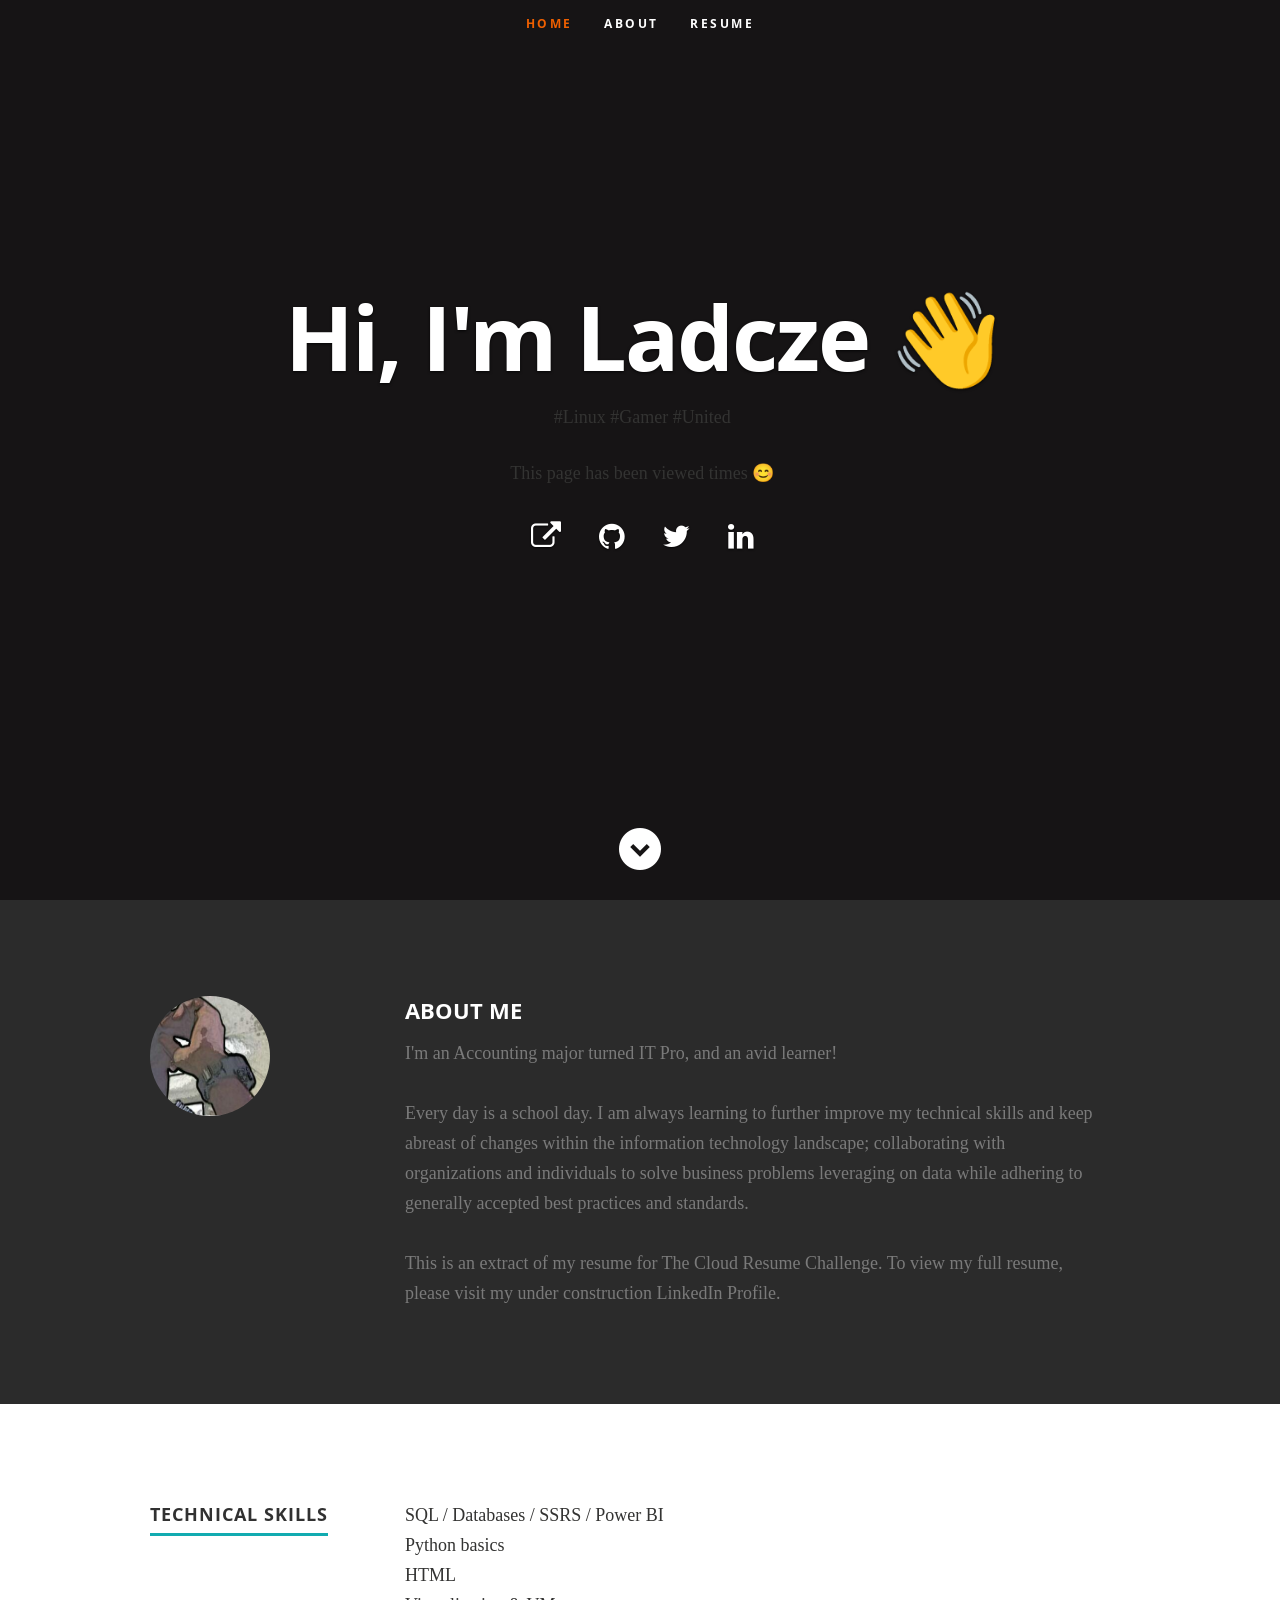
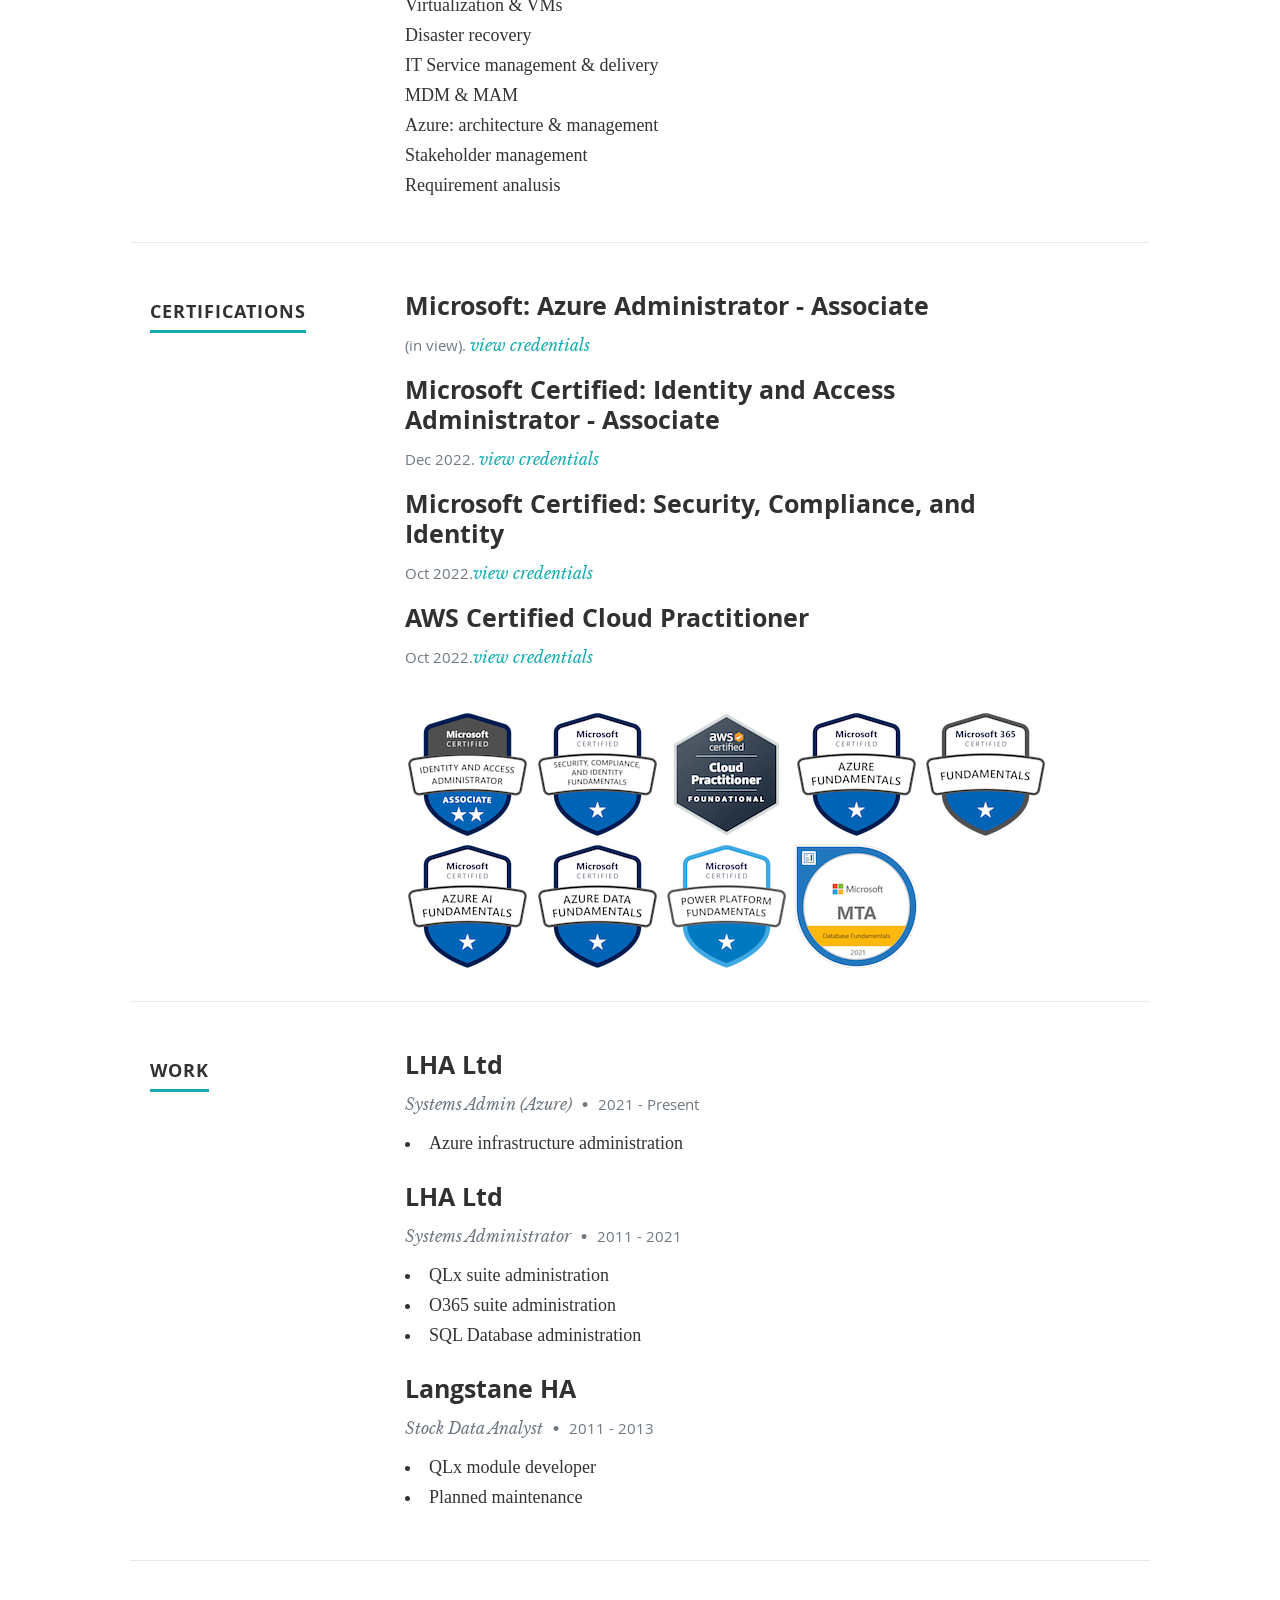
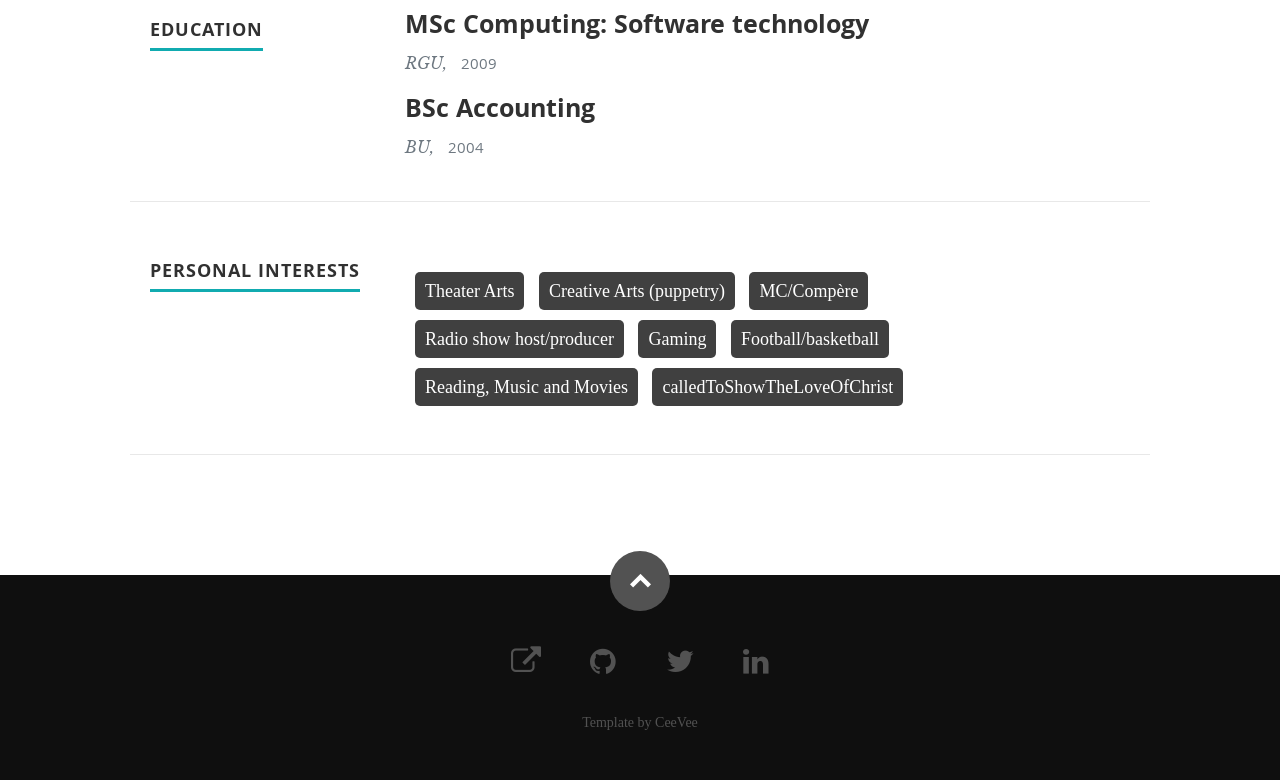
<file: frontend/index.html>
<!DOCTYPE html>
<!--[if lt IE 8 ]><html class="no-js ie ie7" lang="en"> <![endif]-->
<!--[if IE 8 ]><html class="no-js ie ie8" lang="en"> <![endif]-->
<!--[if (gte IE 8)|!(IE)]><!--><html class="no-js" lang="en"> <!--<![endif]-->
<head>

   <!--- Basic Page Needs
   ================================================== -->
   <meta charset="utf-8">
	<title>Ladcze's Resume</title>
	<meta name="description" content="">
	<meta name="author" content="">

   <!-- Mobile Specific Metas
   ================================================== -->
	<meta name="viewport" content="width=device-width, initial-scale=1, maximum-scale=1">

	<!-- CSS
    ================================================== -->
   <link rel="stylesheet" href="css/default.css">
	<link rel="stylesheet" href="css/layout.css">
   <link rel="stylesheet" href="css/media-queries.css">
   <link rel="stylesheet" href="css/magnific-popup.css">

   <!-- Script
   ================================================== -->
   <script src="js/modernizr.js"></script>
   <script src="main.js"></script>

   <!-- Favicons
	================================================== -->
	<link rel="shortcut icon" href="favicon.png" >

</head>

<body>

   <!-- Header
   ================================================== -->
   <header id="home">

      <nav id="nav-wrap">

         <a class="mobile-btn" href="#nav-wrap" title="Show navigation">Show navigation</a>
	      <a class="mobile-btn" href="#" title="Hide navigation">Hide navigation</a>

         <ul id="nav" class="nav">
            <li class="current"><a class="smoothscroll" href="#home">Home</a></li>
            <li><a class="smoothscroll" href="#about">About</a></li>
	         <li><a class="smoothscroll" href="#resume">Resume</a></li>
         </ul> <!-- end #nav -->

      </nav> <!-- end #nav-wrap -->

      <div class="row banner">
         <div class="banner-text">
            <h1 class="responsive-headline">Hi, I'm Ladcze &#128075</h1>
            <p class="job-name mb-0">#Linux #Gamer #United</p>
            
            <p>This page has been viewed <a id="counter"></a> times &#128522 </p> 
            <ul class="social">
               <li><a href="https://ladcze.click"><i class="fa fa-external-link"></i></a></li>
               <li><a href="https://github.com/ladcze/azure-cloud-resume"><i class="fa fa-github"></i></a></li>
               <li><a href="https://twitter.com/ladcze"><i class="fa fa-twitter"></i></a></li>
               <li><a href="https://linkedin.com/in/ladcze"><i class="fa fa-linkedin"></i></a></li>
              <!-- <li><a href="https://instagram.com/"><i class="fa fa-instagram"></i></a></li>
               <li><a href="https://youtube.com/"><i class="fa fa-youtube"></i></a></li> -->
               
            </ul>
         </div>
      </div>

      <p class="scrolldown">
         <a class="smoothscroll" href="#about"><i class="icon-down-circle"></i></a>
      </p>

   </header> <!-- Header End -->


   <!-- About Section
   ================================================== -->
   <section id="about">

      <div class="row">

         <div class="three columns">

            <img class="profile-pic"  src="images/me.png" alt="" />

         </div>

         <div class="nine columns main-col">

            <h2>ABOUT ME</h2>

            <p>  I'm an Accounting major turned IT Pro, and an avid learner!
            <br> 
            <p> Every day is a school day. I am always learning to further improve my technical skills and keep abreast of changes within the information technology landscape; collaborating with organizations and individuals to solve business problems leveraging on data while adhering to generally accepted best practices and standards.
            <br>
            <p> This is an extract of my resume for The Cloud Resume Challenge. To view my full resume, please visit my under construction LinkedIn Profile.  
            </div> <!-- end .main-col -->
      </div>
   </section> <!-- About Section End-->


   <!-- Resume Section
   ================================================== -->
   <section id="resume">

<!-- Technical skills -->
      <div class="row education">

         <div class="three columns header-col">
            <h1><span>Technical Skills</span></h1>
         </div>

         <div class="nine columns main-col">

            <div class="row item">
               <div class="twelve columns">
                       <ul>
                        <li>SQL / Databases / SSRS / Power BI </li>
          					<li>Python basics </li>
         					<li>HTML</li>
          					<li>Virtualization & VMs </li>
         					<li>Disaster recovery </li>
         					<li>IT Service management & delivery </li>
          					<li>MDM & MAM</li>
          					<li>Azure: architecture & management </li>
          					<li>Stakeholder management </li>
          					<li>Requirement analusis </li>
          					</ul> 
               </div>
            </div> <!-- item end -->
         </div> <!-- main-col end -->
      </div> <!-- End Tech skills -->


<!-- Certifications -->
      <div class="row education">

         <div class="three columns header-col">
            <h1><span>Certifications</span></h1>
         </div>

         <div class="nine columns main-col">
            <div class="row item">
               <div class="twelve columns">
                  <h3>Microsoft: Azure Administrator - Associate</h3>
                  <p class="info"><em class="date">(in view).</em> <a href="https://www.credly.com/badges">view credentials</a></p>
               </div>
            </div> <!-- item end -->

            <div class="row item">
               <div class="twelve columns">
                  <h3>Microsoft Certified: Identity and Access Administrator - Associate</h3>
                  <p class="info"><em class="date">Dec 2022.</em> <a href="https://www.credly.com/badges/7c738f99-0f61-41a0-9105-2d678d7f0965/public_url">view credentials</a></p>
               </div>
            </div> <!-- item end -->

            <div class="row item">
               <div class="twelve columns">
                  <h3>Microsoft Certified: Security, Compliance, and Identity</h3>
                  <p class="info"><em class="date">Oct 2022.</em><a href="https://www.credly.com/badges/2fd1d959-5e57-4a53-86ec-54fb3fcf7940/public_url">view credentials</a></p>
                  </div>
            </div> <!-- item end -->

            <div class="row item">
               <div class="twelve columns">
                  <h3>AWS Certified Cloud Practitioner</h3>
                  <p class="info"><em class="date">Oct 2022.</em><a href="https://www.credly.com/badges/2fd1d959-5e57-4a53-86ec-54fb3fcf7940/public_url">view credentials</a></p>
               </div>
            </div> <!-- item end -->
<br>
            <div class="row item">
               <div class="twelve columns">
               <img src="images/microsoft-certified-identity-and-access-administrator-associate.png">	<img src="images/microsoft-certified-security-compliance-and-identity-fundamentals.png">	<img src="images/aws-certified-cloud-practitioner.png">	<img src="images/microsoft-certified-azure-fundamentals.png"> 	<img src="images/microsoft-365-certified-fundamentals.png">	<img src="images/microsoft-certified-azure-ai-fundamentals.png">	<img src="images/microsoft-certified-azure-data-fundamentals.png">	<img src="images/microsoft-certified-power-platform-fundamentals.png">	<img src="images/mta-database-fundamentals-certified-2021.png">		
               </div>
               </div>
         </div> <!-- main-col end -->
      </div> <!-- End Certifications -->
    

      <!-- Work-->
      <div class="row work">

         <div class="three columns header-col">
            <h1><span>Work</span></h1>
         </div>

         <div class="nine columns main-col">

            <div class="row item">
               <div class="twelve columns">
                  <h3>LHA Ltd</h3>
                  <p class="info">Systems Admin (Azure) <span>&bull;</span> <em class="date">2021 - Present</em></p> 
                  <li>Azure infrastructure administration</li>
                  </p>
               </div>
            </div> <!-- item end -->

            <div class="row item">
               <div class="twelve columns">
                  <h3>LHA Ltd</h3>
                  <p class="info">Systems Administrator <span>&bull;</span> <em class="date">2011 - 2021</em></p>
                  <li>QLx suite administration</li>
                  <li>O365 suite administration</li>
                  <li>SQL Database administration</li>
                  </p>
               </div>
            </div> <!-- item end -->

            <div class="row item">
               <div class="twelve columns">
                  <h3>Langstane HA</h3>
                  <p class="info">Stock Data Analyst <span>&bull;</span> <em class="date">2011 - 2013</em></p>
                  <li>QLx module developer</li>
                  <li>Planned maintenance</li>
                  </p>
               </div>
            </div> <!-- item end -->
            </div> <!-- main-col end -->
      </div> <!-- End Work -->
 

      <!-- Education -->
      <div class="row education">

         <div class="three columns header-col">
            <h1><span>Education</span></h1>
         </div>

         <div class="nine columns main-col">

            <div class="row item">
               <div class="twelve columns">
               <h3>MSc Computing: Software technology</h3>
               <p class="info">RGU,<span></span> <em class="date">2009</em></p>
               </div>
            </div> <!-- item end -->

            <div class="row item">
               <div class="twelve columns">
               <h3>BSc Accounting</h3>
               <p class="info">BU,<span></span> <em class="date">2004</em></p>
               </div>

            </div> <!-- item end -->
         </div> <!-- main-col end -->
      </div> <!-- End Education -->


<!-- Personal Interests -->
      <div class="row education">
         <div class="three columns header-col">
            <h1><span>Personal Interests</span></h1>
         </div>
         <div class="nine columns main-col">
         <div class="row item">
<ul>
<style>
body
{
-webkit-font-smoothing:antialiased;
color:#333332;
font-family:Lora, serif;
font-size:18px;
font-weight:400;
line-height:1.4;
text-rendering:optimizeLegibility;
}

.skill-set li:hover
{
background:#3498db;
}

.skill-set li
{
background:rgba(0,0,0,.75);
border-radius:5px;
color:#FFF;
display:inline-block;
list-style:none;
margin:10px 10px 0 0;
padding:10px;
text-align:right;
}
</style>

<section>
<ul class="skill-set">
<li>Theater Arts</li>
<li>Creative Arts (puppetry)</li>
<li>MC/Compère</li>
<li>Radio show host/producer</li>
<li>Gaming</li>
<li>Football/basketball</li>
<li>Reading, Music and Movies</li>
<li>calledToShowTheLoveOfChrist</li>
</ul>
</section>
               </div>
            </div> <!-- item end -->
          </div> <!-- main-col end -->
      </div> <!-- Personal Interests -->
   </section> 
<!-- Resume Section End-->

   <!-- footer -->
   <footer>
      <div class="row">
         <div class="twelve columns">
            <ul class="social-links">
               <li><a href="https://ladcze.click"><i class="fa fa-external-link"></i></a></li>
               <li><a href="https://github.com/ladcze/azure-cloud-resume"><i class="fa fa-github"></i></a></li>
               <li><a href="https://twitter.com/ladcze"><i class="fa fa-twitter"></i></a></li>
               <li><a href="https://linkedin.com/in/ladcze"><i class="fa fa-linkedin"></i></a></li>
              <!-- <li><a href="https://instagram.com/"><i class="fa fa-instagram"></i></a></li>
               <li><a href="https://youtube.com/"><i class="fa fa-youtube"></i></a></li> -->
            </ul>

            <ul class="copyright">
               <a href="https://www.styleshout.com/free-templates/ceevee/"> Template by CeeVee </a>
            </ul>
         </div>
         <div id="go-top"><a class="smoothscroll" title="Back to Top" href="#home"><i class="icon-up-open"></i></a></div>
      </div>
   </footer> <!-- Footer End-->

   <!-- Java Script -->
   <script src="http://ajax.googleapis.com/ajax/libs/jquery/1.10.2/jquery.min.js"></script>
   <script>window.jQuery || document.write('<script src="js/jquery-1.10.2.min.js"><\/script>')</script>
   <script type="text/javascript" src="js/jquery-migrate-1.2.1.min.js"></script>

   <script src="js/jquery.flexslider.js"></script>
   <script src="js/waypoints.js"></script>
   <script src="js/jquery.fittext.js"></script>
   <script src="js/magnific-popup.js"></script>
   <script src="js/init.js"></script>

</body>

</html>
</file>
<file: frontend/css/default.css>
/*
=====================================================================
*   Ceevee v1.0 Default Stylesheet
*   url: styleshout.com
*   03-17-2014
=====================================================================

TOC:
a. Webfonts and Icon fonts
b. Reset
c. Default Styles
   1. Basic
   2. Typography
   3. Links
   4. Images
   5. Buttons
   6. Forms
d. Grid
e. Others
   1. Clearing
   2. Misc

=====================================================================  */

/* ------------------------------------------------------------------ */
/* a. Webfonts and Icon fonts
 ------------------------------------------------------------------ */

@import url("fonts.css");
@import url("fontello/css/fontello.css");
@import url("font-awesome/css/font-awesome.min.css");

/* ------------------------------------------------------------------
/* b. Reset
      Adapted from:
      Normalize.css - https://github.com/necolas/normalize.css/
      HTML5 Doctor Reset - html5doctor.com/html-5-reset-stylesheet/
/* ------------------------------------------------------------------ */

html, body, div, span, object, iframe,
h1, h2, h3, h4, h5, h6, p, blockquote, pre,
abbr, address, cite, code,
del, dfn, em, img, ins, kbd, q, samp,
small, strong, sub, sup, var,
b, i,
dl, dt, dd, ol, ul, li,
fieldset, form, label, legend,
table, caption, tbody, tfoot, thead, tr, th, td,
article, aside, canvas, details, figcaption, figure,
footer, header, hgroup, menu, nav, section, summary,
time, mark, audio, video {
   margin: 0;
   padding: 0;
   border: 0;
   outline: 0;
   font-size: 100%;
   vertical-align: baseline;
   background: transparent;
}

article,aside,details,figcaption,figure,
footer,header,hgroup,menu,nav,section {
   display: block;
}

audio,
canvas,
video {
   display: inline-block;
}

audio:not([controls]) {
   display: none;
   height: 0;
}

[hidden] { display: none; }

code, kbd, pre, samp {
   font-family: monospace, serif;
   font-size: 1em;
}

pre {
   white-space: pre;
   white-space: pre-wrap;
   word-wrap: break-word;
}

blockquote, q { quotes: &#8220 &#8220; }

blockquote:before, blockquote:after,
q:before, q:after {
   content: '';
   content: none;
}

ins {
   background-color: #ff9;
   color: #000;
   text-decoration: none;
}

mark {
   background-color: #A7F4F6;
   color: #555;
}

del { text-decoration: line-through; }

abbr[title], dfn[title] {
   border-bottom: 1px dotted;
   cursor: help;
}

table {
   border-collapse: collapse;
   border-spacing: 0;
}


/* ------------------------------------------------------------------ */
/* c. Default and Basic Styles
      Adapted from:
      Skeleton CSS Framework - http://www.getskeleton.com/
      Typeplate Typographic Starter Kit - http://typeplate.com/
/* ------------------------------------------------------------------ */

/*  1. Basic  ------------------------------------------------------- */

*,
*:before,
*:after {
   -moz-box-sizing: border-box;
   -webkit-box-sizing: border-box;
   box-sizing: border-box;
}

html {
   font-size: 62.5%;
   -webkit-font-smoothing: antialiased;
}

body {
   background: #fff;
   font-family: 'opensans-regular', sans-serif;
   font-weight: normal;
   font-size: 15px;
   line-height: 30px;
	color: #838C95;

   -webkit-font-smoothing: antialiased; /* Fix for webkit rendering */
	-webkit-text-size-adjust: 100%;
}

/*  2. Typography
       Vertical rhythm with leading derived from 6
--------------------------------------------------------------------- */

h1, h2, h3, h4, h5, h6 {
   color: #313131;
	font-family: 'opensans-bold', sans-serif;
   font-weight: normal;
}
h1 a, h2 a, h3 a, h4 a, h5 a, h6 a { font-weight: inherit; }
h1 { font-size: 38px; line-height: 42px; margin-bottom: 12px; letter-spacing: -1px; }
h2 { font-size: 28px; line-height: 36px; margin-bottom: 6px; }
h3 { font-size: 22px; line-height: 30px; margin-bottom: 12px; }
h4 { font-size: 20px; line-height: 30px; margin-bottom: 6px; }
h5 { font-size: 18px; line-height: 30px; }
h6 { font-size: 14px; line-height: 30px; }
.subheader { }

p { margin: 0 0 30px 0; }
p img { margin: 0; }
p.lead {
   font: 19px/36px 'opensans-light', sans-serif;
   margin-bottom: 18px;
}

/* for 'em' and 'strong' tags, font-size and line-height should be same with
the body tag due to rendering problems in some browsers */
em { font: 15px/30px 'opensans-italic', sans-serif; }
strong, b { font: 15px/30px 'opensans-bold', sans-serif; }
small { font-size: 11px; line-height: inherit; }

/*	Blockquotes */
blockquote {
   margin: 30px 0px;
   padding-left: 40px;
   position: relative;
}
blockquote:before {
   content: "\201C";
   opacity: 0.45;
   font-size: 80px;
   line-height: 0px;
   margin: 0;
   font-family: arial, sans-serif;

   position: absolute;
   top:  30px;
	left: 0;
}
blockquote p {
   font-family: 'librebaskerville-italic', serif;
   padding: 0;
   font-size: 18px;
   line-height: 36px;
}
blockquote cite {
   display: block;
   font-size: 12px;
   font-style: normal;
   line-height: 18px;
}
blockquote cite:before { content: "\2014 \0020"; }
blockquote cite a,
blockquote cite a:visited { color: #8B9798; border: none }

/* ---------------------------------------------------------------------
/*  Pull Quotes Markup
/*
    <aside class="pull-quote">
		<blockquote>
			<p></p>
		</blockquote>
	 </aside>
/*
/* --------------------------------------------------------------------- */
.pull-quote {
   position: relative;
	padding: 18px 30px 18px 0px;
}
.pull-quote:before,
.pull-quote:after {
	height: 1em;
	opacity: 0.45;
	position: absolute;
	font-size: 80px;
   font-family: Arial, Sans-Serif;
}
.pull-quote:before {
	content: "\201C";
	top:  33px;
	left: 0;
}
.pull-quote:after {
	content: '\201D';
	bottom: -33px;
	right: 0;
}
.pull-quote blockquote {
   margin: 0;
}
.pull-quote blockquote:before {
   content: none;
}

/* Abbreviations */
abbr {
   font-family: 'opensans-bold', sans-serif;
	font-variant: small-caps;
	text-transform: lowercase;
   letter-spacing: .5px;
	color: gray;
}
abbr:hover { cursor: help; }

/* drop cap */
.drop-cap:first-letter {
	float: left;
	margin: 0;
	padding: 14px 6px 0 0;
	font-size: 84px;
	font-family: /* Copperplate */ 'opensans-bold', sans-serif;
   line-height: 60px;
	text-indent: 0;
	background: transparent;
	color: inherit;
}

hr { border: solid #E3E3E3; border-width: 1px 0 0; clear: both; margin: 11px 0 30px; height: 0; }


/*  3. Links  ------------------------------------------------------- */

a, a:visited {
   text-decoration: none;
   outline: 0;
   color: #11ABB0;

   -webkit-transition: color .3s ease-in-out;
   -moz-transition: color .3s ease-in-out;
   -o-transition: color .3s ease-in-out;
   transition: color .3s ease-in-out;
}
a:hover, a:focus { color: #313131; }
p a, p a:visited { line-height: inherit; }


/*  4. List  --------------------------------------------------------- */

ul, ol { margin-bottom: 24px; margin-top: 12px; }
ul { list-style: none outside; }
ol { list-style: decimal; }
ol, ul.square, ul.circle, ul.disc { margin-left: 30px; }
ul.square { list-style: square outside; }
ul.circle { list-style: circle outside; }
ul.disc { list-style: disc outside; }
ul ul, ul ol,
ol ol, ol ul { margin: 6px 0 6px 30px; }
ul ul li, ul ol li,
ol ol li, ol ul li { margin-bottom: 6px; }
li { line-height: 18px; margin-bottom: 12px; }
ul.large li { }
li p { }

/* ---------------------------------------------------------------------
/*  Stats Tab Markup

    <ul class="stats-tabs">
		<li><a href="#">[value]<b>[name]</b></a></li>
	 </ul>

    Extend this object into your markup.
/*
/* --------------------------------------------------------------------- */
.stats-tabs {
   padding: 0;
   margin: 24px 0;
}
.stats-tabs li {
	display: inline-block;
	margin: 0 10px 18px 0;
	padding: 0 10px 0 0;
	border-right: 1px solid #ccc;
}
.stats-tabs li:last-child {
	margin: 0;
	padding: 0;
	border: none;
}
.stats-tabs li a {
	display: inline-block;
	font-size: 22px;
	font-family: 'opensans-bold', sans-serif;
   border: none;
   color: #313131;
}
.stats-tabs li a:hover {
   color:#11ABB0;
}
.stats-tabs li a b {
	display: block;
	margin: 6px 0 0 0;
	font-size: 13px;
	font-family: 'opensans-regular', sans-serif;
   color: #8B9798;
}

/* definition list */
dl { margin: 12px 0; }
dt { margin: 0; color:#11ABB0; }
dd { margin: 0 0 0 20px; }

/* Lining Definition Style Markup */
.lining dt,
.lining dd {
	display: inline;
	margin: 0;
}
.lining dt + dt:before,
.lining dd + dt:before {
	content: "\A";
	white-space: pre;
}
.lining dd + dd:before {
	content: ", ";
}
.lining dd:before {
	content: ": ";
	margin-left: -0.2em;
}

/* Dictionary Definition Style Markup */
.dictionary-style dt {
	display: inline;
	counter-reset: definitions;
}
.dictionary-style dt + dt:before {
	content: ", ";
	margin-left: -0.2em;
}
.dictionary-style dd {
	display: block;
	counter-increment: definitions;
}
.dictionary-style dd:before {
	content: counter(definitions, decimal) ". ";
}

/* Pagination */
.pagination {
   margin: 36px auto;
   text-align: center;
}
.pagination ul li {
   display: inline-block;
   margin: 0;
   padding: 0;
}
.pagination .page-numbers {
   font: 15px/18px 'opensans-bold', sans-serif;
   display: inline-block;
   padding: 6px 10px;
   margin-right: 3px;
   margin-bottom: 6px;
	color: #6E757C;
	background-color: #E6E8EB;

	-webkit-transition: all 200ms ease-in-out;
	-moz-transition: all 200ms ease-in-out;
	-o-transition: all 200ms ease-in-out;
	-ms-transition: all 200ms ease-in-out;
	transition: all 200ms ease-in-out;

   -moz-border-radius: 3px;
   -webkit-border-radius: 3px;
   -khtml-border-radius: 3px;
	border-radius: 3px;
}
.pagination .page-numbers:hover {
   background: #838A91;
   color: #fff;
}
.pagination .current,
.pagination .current:hover {
   background-color: #11ABB0;
   color: #fff;
}
.pagination .inactive,
.pagination .inactive:hover {
   background-color: #E6E8EB;
	color: #A9ADB2;
}
.pagination .prev, .pagination .next {}

/*  5. Images  --------------------------------------------------------- */

img {
   max-width: 100%;
   height: auto;
}
img.pull-right { margin: 12px 0px 0px 18px; }
img.pull-left { margin: 12px 18px 0px 0px; }

/*  6. Buttons  --------------------------------------------------------- */

.button,
.button:visited,
button,
input[type="submit"],
input[type="reset"],
input[type="button"] {
   font: 16px/30px 'opensans-bold', sans-serif;
   background: #11ABB0;
   display: inline-block;
	text-decoration: none;
   letter-spacing: 0;
   color: #fff;
	padding: 12px 20px;
	margin-bottom: 18px;
   border: none;
   cursor: pointer;
   height: auto;

   -webkit-transition: all .2s ease-in-out;
	-moz-transition: all .2s ease-in-out;
	-o-transition: all .2s ease-in-out;
	-ms-transition: all .2s ease-in-out;
	transition: all .2s ease-in-out;

   -moz-border-radius: 3px;
   -webkit-border-radius: 3px;
   -khtml-border-radius: 3px;
   border-radius: 3px;
}

.button:hover,
button:hover,
input[type="submit"]:hover,
input[type="reset"]:hover,
input[type="button"]:hover {
   background: #3d4145;
   color: #fff;
}

.button:active,
button:active,
input[type="submit"]:active,
input[type="reset"]:active,
input[type="button"]:active {
   background: #3d4145;
   color: #fff;
}

.button.full-width,
button.full-width,
input[type="submit"].full-width,
input[type="reset"].full-width,
input[type="button"].full-width {
	width: 100%;
	padding-left: 0 !important;
	padding-right: 0 !important;
	text-align: center;
}

/* Fix for odd Mozilla border & padding issues */
button::-moz-focus-inner,
input::-moz-focus-inner {
    border: 0;
    padding: 0;
}


/*  7. Forms  --------------------------------------------------------- */

form { margin-bottom: 24px; }
fieldset { margin-bottom: 24px; }

input[type="text"],
input[type="password"],
input[type="email"],
textarea,
select {
   display: block;
   padding: 18px 15px;
   margin: 0 0 24px 0;
   border: 0;
   outline: none;
   vertical-align: middle;
   min-width: 225px;
	max-width: 100%;
   font-size: 15px;
   line-height: 24px;
	color: #647373;
	background: #D3D9D9;

}

/* select { padding: 0;
   width: 220px;
   } */

input[type="text"]:focus,
input[type="password"]:focus,
input[type="email"]:focus,
textarea:focus {
   color: #B3B7BC;
	background-color: #3d4145;
}

textarea { min-height: 220px; }

label,
legend {
   font: 16px/24px 'opensans-bold', sans-serif;
	margin: 12px 0;
   color: #3d4145;
   display: block;
}
label span,
legend span {
	color: #8B9798;
   font: 14px/24px 'opensans-regular', sans-serif;
}

input[type="checkbox"],
input[type="radio"] {
    font-size: 15px;
    color: #737373;
}

input[type="checkbox"] { display: inline; }

/* ------------------------------------------------------------------ */
/* d. Grid
---------------------------------------------------------------------
   gutter = 40px.
/* ------------------------------------------------------------------ */

/* default
--------------------------------------------------------------- */
.row {
   width: 96%;
   max-width: 1020px;
   margin: 0 auto;
}
/* fixed width for IE8 */
.ie .row { width: 1000px ; }

.narrow .row { max-width: 980px; }

.row .row { width: auto; max-width: none; margin: 0 -20px; }

/* row clearing */
.row:before,
.row:after {
    content: " ";
    display: table;
}
.row:after {
    clear: both;
}

.column, .columns {
   position: relative;
   padding: 0 20px;
   min-height: 1px;
   float: left;
}
.column.centered, .columns.centered  {
    float: none;
    margin: 0 auto;
}

/* removed gutters */
.row.collapsed > .column,
.row.collapsed > .columns,
.column.collapsed, .columns.collapsed  { padding: 0; }

[class*="column"] + [class*="column"]:last-child { float: right; }
[class*="column"] + [class*="column"].end { float: right; }

/* column widths */
.row .one         { width: 8.33333%; }
.row .two         { width: 16.66667%; }
.row .three       { width: 25%; }
.row .four        { width: 33.33333%; }
.row .five        { width: 41.66667%; }
.row .six         { width: 50%; }
.row .seven       { width: 58.33333%; }
.row .eight       { width: 66.66667%; }
.row .nine        { width: 75%; }
.row .ten         { width: 83.33333%; }
.row .eleven      { width: 91.66667%; }
.row .twelve      { width: 100%; }

/* Offsets */
.row .offset-1    { margin-left: 8.33333%; }
.row .offset-2    { margin-left: 16.66667%; }
.row .offset-3    { margin-left: 25%; }
.row .offset-4    { margin-left: 33.33333%; }
.row .offset-5    { margin-left: 41.66667%; }
.row .offset-6    { margin-left: 50%; }
.row .offset-7    { margin-left: 58.33333%; }
.row .offset-8    { margin-left: 66.66667%; }
.row .offset-9    { margin-left: 75%; }
.row .offset-10   { margin-left: 83.33333%; }
.row .offset-11   { margin-left: 91.66667%; }

/* Push/Pull */
.row .push-1      { left: 8.33333%; }
.row .pull-1      { right: 8.33333%; }
.row .push-2      { left: 16.66667%; 	}
.row .pull-2      { right: 16.66667%; }
.row .push-3      { left: 25%; }
.row .pull-3      { right: 25%;	}
.row .push-4      { left: 33.33333%; }
.row .pull-4      { right: 33.33333%; }
.row .push-5      { left: 41.66667%; }
.row .pull-5      { right: 41.66667%; }
.row .push-6      { left: 50%; }
.row .pull-6      { right: 50%; }
.row .push-7      { left: 58.33333%; }
.row .pull-7      { right: 58.33333%; }
.row .push-8      { left: 66.66667%; 	}
.row .pull-8      { right: 66.66667%; }
.row .push-9      { left: 75%; }
.row .pull-9      { right: 75%; }
.row .push-10     { left: 83.33333%; }
.row .pull-10     { right: 83.33333%; }
.row .push-11     { left: 91.66667%; }
.row .pull-11     { right: 91.66667%; }

/* block grids
--------------------------------------------------------------------- */
.bgrid-sixths [class*="column"]   { width: 16.66667%; }
.bgrid-quarters [class*="column"] { width: 25%; }
.bgrid-thirds [class*="column"]   { width: 33.33333%; }
.bgrid-halves [class*="column"]   { width: 50%; }

[class*="bgrid"] [class*="column"] + [class*="column"]:last-child { float: left; }

/* Left clearing for block grid columns - columns that changes width in
different screen sizes. Allows columns with different heights to align
properly.
--------------------------------------------------------------------- */
.first { clear: left; }   /* first column in default screen */
.s-first { clear: none; } /* first column in smaller screens */

/* smaller screens
--------------------------------------------------------------- */
@media only screen and (max-width: 900px) {

   /* block grids on small screens */
   .s-bgrid-sixths [class*="column"]   { width: 16.66667%; }
   .s-bgrid-quarters [class*="column"] { width: 25%; }
   .s-bgrid-thirds [class*="column"]   { width: 33.33333%; }
   .s-bgrid-halves [class*="column"]   { width: 50%; }

   /* block grids left clearing */
   .first { clear: none; }
   .s-first { clear: left; }

}

/* mobile wide/smaller tablets
--------------------------------------------------------------- */
@media only screen and (max-width: 767px) {

   .row {
	   width: 460px;
	   margin: 0 auto;
      padding: 0;
	}
   .column, .columns {
	   width: auto !important;
	   float: none;
	   margin-left: 0;
	   margin-right: 0;
      padding: 0 30px;
   }
   .row .row { width: auto; max-width: none; margin: 0 -30px; }

   [class*="column"] + [class*="column"]:last-child { float: none; }
   [class*="bgrid"] [class*="column"] + [class*="column"]:last-child { float: none; }

   /* Offsets */
   .row .offset-1    { margin-left: 0%; }
   .row .offset-2    { margin-left: 0%; }
   .row .offset-3    { margin-left: 0%; }
   .row .offset-4    { margin-left: 0%; }
   .row .offset-5    { margin-left: 0%; }
   .row .offset-6    { margin-left: 0%; }
   .row .offset-7    { margin-left: 0%; }
   .row .offset-8    { margin-left: 0%; }
   .row .offset-9    { margin-left: 0%; }
   .row .offset-10   { margin-left: 0%; }
   .row .offset-11   { margin-left: 0%; }
}

/* mobile narrow
--------------------------------------------------------------- */
@media only screen and (max-width: 460px) {

   .row { width: auto; }

}

/* larger screens
--------------------------------------------------------------- */
@media screen and (min-width: 1200px) {

   .wide .row { max-width: 1180px; }

}

/* ------------------------------------------------------------------ */
/* e. Others
/* ------------------------------------------------------------------ */

/*  1. Clearing
    (http://nicolasgallagher.com/micro-clearfix-hack/
--------------------------------------------------------------------- */

.cf:before,
.cf:after {
    content: " ";
    display: table;
}
.cf:after {
    clear: both;
}

/*  2. Misc -------------------------------------------------------- */

.remove-bottom { margin-bottom: 0 !important; }
.half-bottom { margin-bottom: 12px !important; }
.add-bottom { margin-bottom: 24px !important; }
.no-border { border: none; }

.text-center  { text-align: center !important; }
.text-left    { text-align: left !important; }
.text-right   { text-align: right !important; }
.pull-left    { float: left !important; }
.pull-right   { float: right !important; }
.align-center {
	margin-left: auto !important;
	margin-right: auto !important;
	text-align: center !important;
}
</file>
<file: frontend/css/layout.css>
/*
=====================================================================
*   Ceevee v1.0 Layout Stylesheet
*   url: styleshout.com
*   03-18-2014
=====================================================================

   TOC:
   a. General Styles
   b. Header Styles
   c. About Section
   d. Resume Section
   e. Portfolio Section
   f. Call To Action Section
   g. Testimonials Section
   h. Contact Section
   i. Footer

===================================================================== */

/* ------------------------------------------------------------------ */
/* a. General Styles
/* ------------------------------------------------------------------ */

body { background: #0f0f0f; }

/* ------------------------------------------------------------------ */
/* b. Header Styles
/* ------------------------------------------------------------------ */

header {
   position: relative;
   height: 800px;
   min-height: 500px;
   width: 100%;
   background: #161415 no-repeat top center;
   background-size: cover !important;
	-webkit-background-size: cover !important;
   text-align: center;
   overflow: hidden;
}

/* vertically center banner section */
header:before {
   content: '';
   display: inline-block;
   vertical-align: middle;
   height: 100%;
}
header .banner {
   display: inline-block;
   vertical-align: middle;
   margin: 0 auto;
   width: 85%;
   padding-bottom: 30px;s
   text-align: center;
}

header .banner-text { width: 100%; }
header .banner-text h1 {
   font: 90px/1.1em 'opensans-bold', sans-serif;
   color: #fff;
   letter-spacing: -2px;
   margin: 0 auto 18px auto;
   text-shadow: 0px 1px 3px rgba(0, 0, 0, .8);
}
header .banner-text h3 {
   font: 18px/1.9em 'librebaskerville-regular', serif;
   color: #A8A8A8;
   margin: 0 auto;
   width: 70%;
   text-shadow: 0px 1px 2px rgba(0, 0, 0, .5);
}
header .banner-text h3 span,
header .banner-text h3 a {
   color: #fff;
}
header .banner-text hr {
   width: 60%;
   margin: 18px auto 24px auto;
   border-color: #2F2D2E;
   border-color: rgba(150, 150, 150, .1);
}

/* header social links */
header .social {
   margin: 24px 0;
   padding: 0;
   font-size: 30px;
   text-shadow: 0px 1px 2px rgba(0, 0, 0, .8);
}
header .social li {
   display: inline-block;
   margin: 0 15px;
   padding: 0;
}
header .social li a { color: #fff; }
header .social li a:hover { color: #11ABB0; }

/* scrolldown link */
header .scrolldown a {
   position: absolute;
   bottom: 30px;
   left: 50%;
   margin-left: -29px;
   color: #fff;
   display: block;
   height: 42px;
   width: 42px;
   font-size: 42px;
   line-height: 42px;
   color: #fff;
   border-radius: 100%;

   -webkit-transition: all .3s ease-in-out;
   -moz-transition: all .3s ease-in-out;
   -o-transition: all .3s ease-in-out;
   transition: all .3s ease-in-out;
}
header .scrolldown a:hover { color: #11ABB0; }

/* primary navigation
--------------------------------------------------------------------- */
#nav-wrap ul, #nav-wrap li, #nav-wrap a {
	 margin: 0;
	 padding: 0;
	 border: none;
	 outline: none;
}

/* nav-wrap */
#nav-wrap {
   font: 12px 'opensans-bold', sans-serif;
   width: 100%;
   text-transform: uppercase;
   letter-spacing: 2.5px;
   margin: 0 auto;
   z-index: 100;
   position: fixed;
   left: 0;
   top: 0;
}
.opaque { background-color: #333; }

/* hide toggle button */
#nav-wrap > a.mobile-btn { display: none; }

ul#nav {
   min-height: 48px;
   width: auto;

   /* center align the menu */
   text-align: center;
}
ul#nav li {
   position: relative;
   list-style: none;
   height: 48px;
   display: inline-block;
}

/* Links */
ul#nav li a {

/* 8px padding top + 8px padding bottom + 32px line-height = 48px */

   display: inline-block;
   padding: 8px 13px;
   line-height: 32px;
	text-decoration: none;
   text-align: left;
   color: #fff;

	-webkit-transition: color .2s ease-in-out;
	-moz-transition: color .2s ease-in-out;
	-o-transition: color .2s ease-in-out;
	-ms-transition: color .2s ease-in-out;
	transition: color .2s ease-in-out;
}

ul#nav li a:active { background-color: transparent !important; }
ul#nav li.current a { color: #F06000; }


/* ------------------------------------------------------------------ */
/* c. About Section
/* ------------------------------------------------------------------ */

#about {
   background: #2B2B2B;
   padding-top: 96px;
   padding-bottom: 66px;
   overflow: hidden;
}

#about a, #about a:visited  { color: #fff; }
#about a:hover, #about a:focus { color: #11ABB0; }

#about h2 {
   font: 22px/30px 'opensans-bold', sans-serif;
   color: #fff;
   margin-bottom: 12px;
}
#about p {
   line-height: 30px;
   color: #7A7A7A;
}
#about .profile-pic {
   position: relative;
   width: 120px;
   height: 120px;
   border-radius: 100%;
}
#about .contact-details { width: 41.66667%; }
#about .download {
   width: 58.33333%;
   padding-top: 6px;
}
#about .main-col { padding-right: 5%; }
#about .download .button {
   margin-top: 6px;
   background: #444;
}
#about .download .button:hover {
   background: #fff;
   color: #2B2B2B;
}
#about .download .button i {
   margin-right: 15px;
   font-size: 20px;
}


/* ------------------------------------------------------------------ */
/* d. Resume Section
/* ------------------------------------------------------------------ */

#resume {
   background: #fff;
   padding-top: 90px;
   padding-bottom: 72px;
   overflow: hidden;
}

#resume a, #resume a:visited  { color: #11ABB0; }
#resume a:hover, #resume a:focus { color: #313131; }

#resume h1 {
   font: 18px/24px 'opensans-bold', sans-serif;
   text-transform: uppercase;
   letter-spacing: 1px;
}
#resume h1 span {
   border-bottom: 3px solid #11ABB0;
   padding-bottom: 6px;
}
#resume h3 {
   font: 25px/30px 'opensans-bold', sans-serif;
}

#resume .header-col { padding-top: 9px; }
#resume .main-col { padding-right: 10%; }

.education, .work {
   margin-bottom: 48px;
   padding-bottom: 24px;
   border-bottom: 1px solid #E8E8E8;
}
#resume .info {
   font: 16px/24px 'librebaskerville-italic', serif;
   color: #6E7881;
   margin-bottom: 18px;
   margin-top: 9px;
}
#resume .info span {
   margin-right: 5px;
   margin-left: 5px;
}
#resume .date {
   font: 15px/24px 'opensans-regular', sans-serif;
   margin-top: 6px;
}

/*----------------------------------------------*/
/*	Skill Bars
/*----------------------------------------------*/

.bars {
	width: 95%;
	float: left;
	padding: 0;
	text-align: left;
}
.bars .skills {
  	margin-top: 36px;
   list-style: none;
}
.bars li {
   position: relative;
  	margin-bottom: 60px;
  	background: #ccc;
  	height: 42px;
  	border-radius: 3px;
}
.bars li em {
	font: 15px 'opensans-bold', sans-serif;
   color: #313131;
	text-transform: uppercase;
   letter-spacing: 2px;
	font-weight: normal;
   position: relative;
	top: -36px;
}
.bar-expand {
   position: absolute;
   left: 0;
   top: 0;

   margin: 0;
   padding-right: 24px;
  	background: #313131;
   display: inline-block;
  	height: 42px;
   line-height: 42px;
   border-radius: 3px 0 0 3px;
}

.photoshop {
  	width: 60%;
  	-moz-animation: photoshop 2s ease;
  	-webkit-animation: photoshop 2s ease;
}
.illustrator {
  	width: 55%;
  	-moz-animation: illustrator 2s ease;
  	-webkit-animation: illustrator 2s ease;
}
.wordpress {
  	width: 50%;
  	-moz-animation: wordpress 2s ease;
  	-webkit-animation: wordpress 2s ease;
}
.css {
  	width: 90%;
  	-moz-animation: css 2s ease;
  	-webkit-animation: css 2s ease;
}
.html5 {
  	width: 80%;
  	-moz-animation: html5 2s ease;
  	-webkit-animation: html5 2s ease;
}
.jquery {
  	width: 50%;
  	-moz-animation: jquery 2s ease;
  	-webkit-animation: jquery 2s ease;
}

@-moz-keyframes photoshop {
  0%   { width: 0px;  }
  100% { width: 60%;  }
}
@-moz-keyframes illustrator {
  0%   { width: 0px;  }
  100% { width: 55%;  }
}
@-moz-keyframes wordpress {
  0%   { width: 0px;  }
  100% { width: 50%;  }
}
@-moz-keyframes css {
  0%   { width: 0px;  }
  100% { width: 90%;  }
}
@-moz-keyframes html5 {
  0%   { width: 0px;  }
  100% { width: 80%;  }
}
@-moz-keyframes jquery {
  0%   { width: 0px;  }
  100% { width: 50%;  }
}

@-webkit-keyframes photoshop {
  0%   { width: 0px;  }
  100% { width: 60%;  }
}
@-webkit-keyframes illustrator {
  0%   { width: 0px;  }
  100% { width: 55%;  }
}
@-webkit-keyframes wordpress {
  0%   { width: 0px;  }
  100% { width: 50%;  }
}
@-webkit-keyframes css {
  0%   { width: 0px;  }
  100% { width: 90%;  }
}
@-webkit-keyframes html5 {
  0%   { width: 0px;  }
  100% { width: 80%;  }
}
@-webkit-keyframes jquery {
  0%   { width: 0px;  }
  100% { width: 50%;  }
}

/* ------------------------------------------------------------------ */
/* e. Portfolio Section
/* ------------------------------------------------------------------ */

#portfolio {
   background: #ebeeee;
   padding-top: 90px;
   padding-bottom: 60px;
}
#portfolio h1 {
   font: 15px/24px 'opensans-semibold', sans-serif;
   text-transform: uppercase;
   letter-spacing: 1px;
   text-align: center;
   margin-bottom: 48px;
   color: #95A3A3;
}

/* Portfolio Content */
#portfolio-wrapper .columns { margin-bottom: 36px; }
.portfolio-item .item-wrap {
   background: #fff;
   overflow: hidden;
   position: relative;

   -webkit-transition: all 0.3s ease-in-out;
	-moz-transition: all 0.3s ease-in-out;
	-o-transition: all 0.3s ease-in-out;
	-ms-transition: all 0.3s ease-in-out;
	transition: all 0.3s ease-in-out;
}
.portfolio-item .item-wrap a {
   display: block;
   cursor: pointer;
}

/* overlay */
.portfolio-item .item-wrap .overlay {
   position: absolute;
   left: 0;
   top: 0;
   width: 100%;
   height: 100%;

	opacity: 0;
	-moz-opacity: 0;
	filter:alpha(opacity=0);

   -webkit-transition: opacity 0.3s ease-in-out;
	-moz-transition: opacity 0.3s ease-in-out;
	-o-transition: opacity 0.3s ease-in-out;
	transition: opacity 0.3s ease-in-out;

   background: url(../images/overlay-bg.png) repeat;
}
.portfolio-item .item-wrap .link-icon {
   display: block;
   color: #fff;
   height: 30px;
   width: 30px;
   font-size: 18px;
   line-height: 30px;
   text-align: center;

   opacity: 0;
	-moz-opacity: 0;
	filter:alpha(opacity=0);

   -webkit-transition: opacity 0.3s ease-in-out;
	-moz-transition: opacity 0.3s ease-in-out;
	-o-transition: opacity 0.3s ease-in-out;
	transition: opacity 0.3s ease-in-out;

   position: absolute;
   top: 50%;
   left: 50%;
   margin-left: -15px;
   margin-top: -15px;
}
.portfolio-item .item-wrap img {
   vertical-align: bottom;
}
.portfolio-item .portfolio-item-meta { padding: 18px }
.portfolio-item .portfolio-item-meta h5 {
   font: 14px/21px 'opensans-bold', sans-serif;
   color: #fff;
}
.portfolio-item .portfolio-item-meta p {
   font: 12px/18px 'opensans-light', sans-serif;
   color: #c6c7c7;
   margin-bottom: 0;
}

/* on hover */
.portfolio-item:hover .overlay {
	opacity: 1;
	-moz-opacity: 1;
	filter:alpha(opacity=100);
}
.portfolio-item:hover .link-icon {
   opacity: 1;
	-moz-opacity: 1;
	filter:alpha(opacity=100);
}

/* popup modal */
.popup-modal {
	max-width: 550px;
	background: #fff;
	position: relative;
	margin: 0 auto;
}
.popup-modal .description-box { padding: 12px 36px 18px 36px; }
.popup-modal .description-box h4 {
   font: 15px/24px 'opensans-bold', sans-serif;
	margin-bottom: 12px;
   color: #111;
}
.popup-modal .description-box p {
	font: 14px/24px 'opensans-regular', sans-serif;
   color: #A1A1A1;
   margin-bottom: 12px;
}
.popup-modal .description-box .categories {
   font: 11px/21px 'opensans-light', sans-serif;
   color: #A1A1A1;
   text-transform: uppercase;
   letter-spacing: 2px;
   display: block;
   text-align: left;
}
.popup-modal .description-box .categories i {
   margin-right: 8px;
}
.popup-modal .link-box {
   padding: 18px 36px;
   background: #111;
   text-align: left;
}
.popup-modal .link-box a {
   color: #fff;
	font: 11px/21px 'opensans-bold', sans-serif;
	text-transform: uppercase;
   letter-spacing: 3px;
   cursor: pointer;
}
.popup-modal a:hover {	color: #00CCCC; }
.popup-modal a.popup-modal-dismiss { margin-left: 24px; }


/* fadein/fadeout effect for modal popup
/* ------------------------------------------------------------------ */

/* content at start */
.mfp-fade.mfp-wrap .mfp-content .popup-modal {
   opacity: 0;
   -webkit-transition: all 200ms ease-in-out;
	-moz-transition: all 200ms ease-in-out;
	-o-transition: all 200ms ease-in-out;
	-ms-transition: all 200ms ease-in-out;
   transition: all 200ms ease-in-out;
}
/* content fadein */
.mfp-fade.mfp-wrap.mfp-ready .mfp-content .popup-modal {
   opacity: 1;
}
/* content fadeout */
.mfp-fade.mfp-wrap.mfp-removing .mfp-content .popup-modal {
   opacity: 0;
}

/* ------------------------------------------------------------------ */
/* f. Call To Action Section
/* ------------------------------------------------------------------ */

#call-to-action {
   background: #212121;
   padding-top: 66px;
   padding-bottom: 48px;
}
#call-to-action h1 {
   font: 18px/24px 'opensans-bold', sans-serif;
   text-transform: uppercase;
   letter-spacing: 3px;
   color: #fff;
}
#call-to-action h1 span { display: none; }
#call-to-action .header-col h1:before {
   font-family: 'FontAwesome';
   content: "\f0ac";
	padding-right: 10px;
	font-size: 72px;
   line-height: 72px;
   text-align: left;
   float: left;
   color: #fff;
}
#call-to-action .action {
   margin-top: 12px;
}
#call-to-action h2 {
   font: 28px/36px 'opensans-bold', sans-serif;
   color: #EBEEEE;
   margin-bottom: 6px;
}
#call-to-action h2 a {
   color: inherit;
}
#call-to-action p {
   color: #636363;
   font-size: 17px;
}
/*#
call-to-action .button {
	color:#fff;
   background: #0D0D0D;
}
*/
#call-to-action .button:hover,
#call-to-action .button:active {
   background: #FFFFFF;
   color: #0D0D0D;
}
#call-to-action p span {
	font-family: 'opensans-semibold', sans-serif; 
	color: #D8D8D8;
}

/* ------------------------------------------------------------------
/* g. Testimonials
/* ------------------------------------------------------------------ */

#testimonials {
   background: #1F1F1F url(../images/testimonials-bg.jpg) no-repeat center center;
   background-size: cover !important;
	-webkit-background-size: cover !important;
   background-attachment: fixed;

   position: relative;
   min-height: 200px;
   width: 100%;
   overflow: hidden;
}
#testimonials .text-container {
   padding-top: 96px;
   padding-bottom: 66px;
}
#testimonials h1 {
   font: 18px/24px 'opensans-bold', sans-serif;   
   text-transform: uppercase;
   letter-spacing: 3px;
   color: #fff;
}
#testimonials h1 span { display: none; }
#testimonials .header-col { padding-top: 9px; }
#testimonials .header-col h1:before {
   font-family: 'FontAwesome';
   content: "\f10d";
	padding-right: 10px;
	font-size: 72px;
   line-height: 72px;
   text-align: left;
   float: left;
   color: #fff;
}

/*	Blockquotes */
#testimonials blockquote {
   margin: 0 0px 30px 0px;
   padding-left: 0;
   position: relative;
   text-shadow: 0px 1px 3px rgba(0, 0, 0, 1);
}
#testimonials blockquote:before { content: none; }
#testimonials blockquote p {
   font-family: 'librebaskerville-italic', serif;
   padding: 0;
   font-size: 24px;
   line-height: 48px;
   color: #fff
}
#testimonials blockquote cite {
   display: block;
   font-size: 12px;
   font-style: normal;
   line-height: 18px;
   color: #fff;
}
#testimonials blockquote cite:before { content: "\2014 \0020"; }
#testimonials blockquote cite a,
#testimonials blockquote cite a:visited { color: #8B9798; border: none }

/* Flex Slider
/* ------------------------------------------------------------------ */

/* Reset */
.flexslider a:active,
.flexslider a:focus  { outline: none; }
.slides,
.flex-control-nav,
.flex-direction-nav { margin: 0; padding: 0; list-style: none; }
.slides li { margin: 0; padding: 0;}

/* Necessary Styles */
.flexslider {
   position: relative;
   zoom: 1;
   margin: 0;
   padding: 0;
}
.flexslider .slides { zoom: 1; }
.flexslider .slides > li { position: relative; }

/* Hide the slides before the JS is loaded. Avoids image jumping */
.flexslider .slides > li { display: none; -webkit-backface-visibility: hidden; }
/* Suggested container for slide animation setups. Can replace this with your own */
.flex-container { zoom: 1; position: relative; }

/* Clearfix for .slides */
.slides:before,
.slides:after {
   content: " ";
   display: table;
}
.slides:after {
   clear: both;
}

/* No JavaScript Fallback */
/* If you are not using another script, such as Modernizr, make sure you
 * include js that eliminates this class on page load */
.no-js .slides > li:first-child { display: block; }

/* Slider Styles */
.slides { zoom: 1; }
.slides > li {
   /*margin-right: 5px; */
   overflow: hidden;
}

/* Control Nav */
.flex-control-nav {
    width: 100%;
    position: absolute;
    bottom: -20px;
    text-align: left;
}
.flex-control-nav li {
    margin: 0 6px;
    display: inline-block;
    zoom: 1;
    *display: inline;
}
.flex-control-paging li a {
    width: 12px;
    height: 12px;
    display: block;
    background: #ddd;
    background: rgba(255, 255, 255, .3);
    cursor: pointer;
    text-indent: -9999px;
    -webkit-border-radius: 20px;
    -moz-border-radius: 20px;
    -o-border-radius: 20px;
    border-radius: 20px;
    box-shadow: inset 0 0 3px rgba(255, 255, 255, .3);
}
.flex-control-paging li a:hover {
    background: #CCC;
    background: rgba(255, 255, 255, .7);
}
.flex-control-paging li a.flex-active {
    background: #fff;
    background: rgba(255, 255, 255, .9);
    cursor: default;
}

/* ------------------------------------------------------------------ */
/* h. Contact Section
/* ------------------------------------------------------------------ */

#contact {
   background: #191919;
   padding-top: 96px;
   padding-bottom: 102px;
   color: #636363;
}
#contact .section-head { margin-bottom: 42px; }

#contact a, #contact a:visited  { color: #11ABB0; }
#contact a:hover, #contact a:focus { color: #fff; }

#contact h1 {
   font: 18px/24px 'opensans-bold', sans-serif;
   text-transform: uppercase;
   letter-spacing: 3px;
   color: #EBEEEE;
   margin-bottom: 6px;
}
#contact h1 span { display: none; }
#contact h1:before {
   font-family: 'FontAwesome';
   content: "\f0e0";
	padding-right: 10px;
	font-size: 72px;
   line-height: 72px;
   text-align: left;
   float: left;
   color: #ebeeee;
}

#contact h4 {
   font: 16px/24px 'opensans-bold', sans-serif;
   color: #EBEEEE;
   margin-bottom: 6px;
}
#contact p.lead {
   font: 18px/36px 'opensans-light', sans-serif;
   padding-right: 3%;
}
#contact .header-col { padding-top: 6px; }


/* contact form */
#contact form { margin-bottom: 30px; }
#contact label {
   font: 15px/24px 'opensans-bold', sans-serif;
   margin: 12px 0;
   color: #EBEEEE;
	display: inline-block;
	float: left;
   width: 26%;
}
#contact input,
#contact textarea,
#contact select {
   padding: 18px 20px;
	color: #eee;
	background: #373233;
	margin-bottom: 42px;
	border: 0;
	outline: none;
   font-size: 15px;
   line-height: 24px;
   width: 65%;
}
#contact input:focus,
#contact textarea:focus,
#contact select:focus {
	color: #fff;
	background-color: #11ABB0;
}
#contact button.submit {
	text-transform: uppercase;
	letter-spacing: 3px;
	color:#fff;
   background: #0D0D0D;
	border: none;
   cursor: pointer;
   height: auto;
   display: inline-block;
	border-radius: 3px;
   margin-left: 26%;
}
#contact button.submit:hover {
	color: #0D0D0D;
	background: #fff;
}
#contact span.required {
	color: #11ABB0;
	font-size: 13px;
}
#message-warning, #message-success {
   display: none;
	background: #0F0F0F;
	padding: 24px 24px;
	margin-bottom: 36px;
   width: 65%;
   margin-left: 26%;
}
#message-warning { color: #D72828; }
#message-success { color: #11ABB0; }

#message-warning i,
#message-success i {
   margin-right: 10px;
}
#image-loader {
   display: none;
   position: relative;
   left: 18px;
   top: 17px;
}


/* Twitter Feed */
#twitter {
   margin-top: 12px;
   padding: 0;
}
#twitter li {
   margin: 6px 0px 12px 0;
   line-height: 30px;
}
#twitter li span {
   display: block;
}
#twitter li b a {
   font: 13px/36px 'opensans-regular', Sans-serif;
   color: #474747 !important;
   border: none;
}


/* ------------------------------------------------------------------ */
/* i. Footer
/* ------------------------------------------------------------------ */

footer {
   padding-top: 48px;
   margin-bottom: 48px;
   color: #303030;
   font-size: 14px;
   text-align: center;
   position: relative;
}

footer a, footer a:visited { color: #525252; }
footer a:hover, footer a:focus { color: #fff; }

/* copyright */
footer .copyright {
    margin: 0;
    padding: 0;
 }
footer .copyright li {
    display: inline-block;
    margin: 0;
    padding: 0;
    line-height: 24px;
}
.ie footer .copyright li {
   display: inline;
}
footer .copyright li:before {
    content: "\2022";
    padding-left: 10px;
    padding-right: 10px;
    color: #095153;
}
footer .copyright  li:first-child:before {
    display: none;
}

/* social links */
footer .social-links {
   margin: 18px 0 30px 0;
   padding: 0;
   font-size: 30px;
}
footer .social-links li {
    display: inline-block;
    margin: 0;
    padding: 0;
    margin-left: 42px;
    color: #F06000;
}

footer .social-links li:first-child { margin-left: 0; }

/* Go To Top Button */
#go-top {
	position: absolute;
	top: -24px;
   left: 50%;
   margin-left: -30px;
}
#go-top a {
	text-decoration: none;
	border: 0 none;
	display: block;
	width: 60px;
	height: 60px;
	background-color: #525252;

	-webkit-transition: all 0.2s ease-in-out;
   -moz-transition: all 0.2s ease-in-out;
   -o-transition: all 0.2s ease-in-out;
   -ms-transition: all 0.2s ease-in-out;
   transition: all 0.2s ease-in-out;

   color: #fff;
   font-size: 21px;
   line-height: 60px;
 	border-radius: 100%;
}
#go-top a:hover { background-color: #0F9095; }
</file>
<file: frontend/css/media-queries.css>
/* ==================================================================

*   Ceevee Media Queries
*   url: styleshout.com
*   03-18-2014

/* ================================================================== */


/* screenwidth less than 1024px
--------------------------------------------------------------------- */
@media only screen and (max-width: 1024px) {

    /* header styles
   ------------------------------------------------------------------ */
   header .banner-text h1 {
      font: 80px/1.1em 'opensans-bold', sans-serif;
      letter-spacing: -1px;
      margin: 0 auto 12px auto;
   }

}

/* screenwidth less than 900px
--------------------------------------------------------------------- */
@media only screen and (max-width: 900px) {

    /* header styles
   ------------------------------------------------------------------ */
   header .banner { padding-bottom: 12px; }
   header .banner-text h1 {
      font: 78px/1.1em 'opensans-bold', sans-serif;
      letter-spacing: -1px;      
   }
   header .banner-text h3 {
      font: 17px/1.9em 'librebaskerville-regular', serif;
      width: 80%;
   }
   header .banner-text hr {
      width: 65%;
      margin: 12px auto;
   }
   /* nav-wrap */
   #nav-wrap {
      font: 11px 'opensans-bold', sans-serif;
      letter-spacing: 1.5px;
   }


   /* About Section
   ------------------------------------------------------------------- */
   #about .profile-pic {
      width: 114px;
      height: 114px;
      margin-left: 12px;
   }
   #about .contact-details { width: 50%; }
   #about .download { width: 50%; }

   /* Resume Section
   ------------------------------------------------------------------- */
   #resume h1 { font: 16px/24px 'opensans-bold', sans-serif; }
   #resume .main-col { padding-right: 5%; }   

   /* Testimonials Section
   ------------------------------------------------------------------- */
   #testimonials .header-col h1:before {
      font-size: 66px;
      line-height: 66px;
   }
   #testimonials blockquote p {
      font-size: 22px;
      line-height: 46px;      
   }

    /* Call to Action Section
   ------------------------------------------------------------------- */
   #call-to-action .header-col h1:before {
      font-size: 66px;
      line-height: 66px;
   }

   /* Contact Section
   ------------------------------------------------------------------- */
   #contact .section-head { margin-bottom: 30px; }
   #contact .header-col h1:before {
      font-size: 66px;
      line-height: 66px;
   }
   #contact .section-head p.lead { font: 17px/33px opensans-light, sans-serif; }


}

/* mobile wide/smaller tablets
---------------------------------------------------------------------- */

@media only screen and (max-width: 767px) {

   /* mobile navigation
   -------------------------------------------------------------------- */
   #nav-wrap {
      font: 12px 'opensans-bold', sans-serif;
      background: transparent !important;
      letter-spacing: 1.5px;  
      width: auto;
      position: fixed;
      top: 0;
      right: 0;
   }
   #nav-wrap > a {
	   width: 48px;
		height: 48px;
		text-align: left;
		background-color: #CC5200;
		position: relative;
      border: none;
      float: right;

      font: 0/0 a;
      text-shadow: none;
      color: transparent;

      position: relative;
      top: 0px;
      right: 30px;
   }

	#nav-wrap > a:before,
   #nav-wrap > a:after {
	   position: absolute;
		border: 2px solid #fff;
		top: 35%;
		left: 25%;
		right: 25%;
		content: '';
	}
   #nav-wrap > a:after { top: 60%; }

   /* toggle buttons */
	#nav-wrap:not( :target ) > a:first-of-type,
	#nav-wrap:target > a:last-of-type  {
	   display: block;
	}

   /* hide menu panel */
   #nav-wrap ul#nav {
      height: auto;
		display: none;
      clear: both;
      width: auto; 
      float: right;     

      position: relative;
      top: 12px;
      right: 0;
   }

   /* display menu panels */
	#nav-wrap:target > ul#nav	{
	   display: block;
      padding: 30px 20px 48px 20px;
      background: #1f2024;
      margin: 0 30px;
      clear: both;
   }

   ul#nav li {
      display: block;
      height: auto;      
      margin: 0 auto; 
      padding: 0 4%;           
      text-align: left;
      border-bottom: 1px solid #2D2E34;
      border-bottom-style: dotted; 
   }
  
   ul#nav li a {  
      display: block;    
      margin: 0;
      padding: 0;      
      margin: 12px 0; 
      line-height: 16px; /* reset line-height from 48px */
      border: none;
   }  


   /* Header Styles
   -------------------------------------------------------------------- */
   header .banner {
      padding-bottom: 12px;
      padding-top: 6px;
   }
   header .banner-text h1 { font: 68px/1.1em 'opensans-bold', sans-serif; }
   header .banner-text h3 {
      font: 16px/1.9em 'librebaskerville-regular', serif;
      width: 85%;
   }
   header .banner-text hr {
      width: 80%;
      margin: 18px auto;
   }

   /* header social links */
   header .social {
      margin: 18px 0 24px 0;
      font-size: 24px;
      line-height: 36px;      
   }
   header .social li { margin: 0 10px; }

    /* scrolldown link */
   header .scrolldown { display: none; }


   /* About Section
   -------------------------------------------------------------------- */
   #about .profile-pic { display: none; }
   #about .download .button {
      width: 100%;
      text-align: center;
      padding: 15px 20px;
   }
   #about .main-col { padding-right: 30px; }


   /* Resume Section
   --------------------------------------------------------------------- */
   #resume .header-col {
      padding-top: 0;
      margin-bottom: 48px;
      text-align: center;
   }
   #resume h1 { letter-spacing: 3px; }
   #resume .main-col { padding-right: 30px; }
   #resume h3, #resume .info { text-align: center; }
      
   .bars { width: 100%; }


   /* Call To Action Section
   /* ----------------------------------------------------------------- */
   #call-to-action { text-align: center; }
   #call-to-action h1 {
      font: 16px/24px 'opensans-bold', sans-serif;
      text-align: center;
      margin-bottom: 30px;
      text-shadow: 0px 1px 3px rgba(0, 0, 0, 1);
   }
   #call-to-action h1 span { display: block; }
   #call-to-action .header-col h1:before { content: none; }
   #call-to-action p { font-size: 15px; }


   /* Portfolio Section
   /* ----------------------------------------------------------------- */
   #portfolio-wrapper .columns { margin-bottom: 40px; }
   .popup-modal {	max-width: 85%; }


   /* Testimonials Section
   ----------------------------------------------------------------------- */
   #testimonials .text-container { text-align: center; }
   #testimonials h1 {
      font: 16px/24px 'opensans-bold', sans-serif;
      text-align: center;
      margin-bottom: 30px;
      text-shadow: 0px 1px 3px rgba(0, 0, 0, 1);
   }
   #testimonials h1 span { display: block; }
   #testimonials .header-col h1:before { content: none; }
   #testimonials blockquote { padding-bottom: 24px; }
   #testimonials blockquote p {
      font-size: 20px;
      line-height: 42px;      
   }

   /* Control Nav */
   .flex-control-nav {
      text-align: center;
      margin-left: -30px;
   }


   /* contact Section
   ----------------------------------------------------------------------- */
   #contact { padding-bottom: 66px; }
   #contact .section-head { margin-bottom: 12px; }
   #contact .section-head h1 {
      font: 16px/24px 'opensans-bold', sans-serif;            
      text-align: center;   
      margin-bottom: 30px;
      text-shadow: 0px 1px 3px rgba(0, 0, 0, 1);
   }  
   #contact h1 span { display: block; }
   #contact .header-col { padding-top: 0; }
   #contact .header-col h1:before { content: none;	}
   #contact .section-head p.lead { text-align: center;}

   /* form */
   #contact label {
      float: none;
      width: 100%;
   }
   #contact input,
   #contact textarea,
   #contact select {
     	margin-bottom: 6px;    	
      width: 100%;
   }
   #contact button.submit { margin: 30px 0 24px 0; }
   #message-warning, #message-success {
      width: 100%;
      margin-left: 0;
   }


   /* footer
   ------------------------------------------------------------------------ */
  
   /* copyright */
   footer .copyright li:before { content: none; }
   footer .copyright li { margin-right: 12px; }

   /* social links */
   footer .social-links { font-size: 22px; }
   footer .social-links li { margin-left: 18px; }

   /* Go To Top Button */
   #go-top { margin-left: -22px; }
   #go-top a {
   	width: 54px;
   	height: 54px;
      font-size: 18px;
      line-height: 54px;
   }


}

/* mobile narrow
  -------------------------------------------------------------------------- */

@media only screen and (max-width: 480px) {

   /* mobile navigation
   -------------------------------------------------------------------- */
   #nav-wrap ul#nav { width: auto; float: none; }

   /* header styles
   -------------------------------------------------------------------- */
   header .banner { padding-top: 24px; }
   header .banner-text h1 {
      font: 40px/1.1em 'opensans-bold', sans-serif;      
      margin: 0 auto 24px auto;
   }
   header .banner-text h3 {
      font: 14px/1.9em 'librebaskerville-regular', sans-serif;
      width: 90%;
   }
  
   /* header social links */
   header .social { font-size: 20px;}
   header .social li { margin: 0 6px; }

   /* footer
   ------------------------------------------------------------------------ */

   /* social links */
   footer .social-links { font-size: 20px; }
   footer .social-links li { margin-left: 14px; }   

}
</file>
